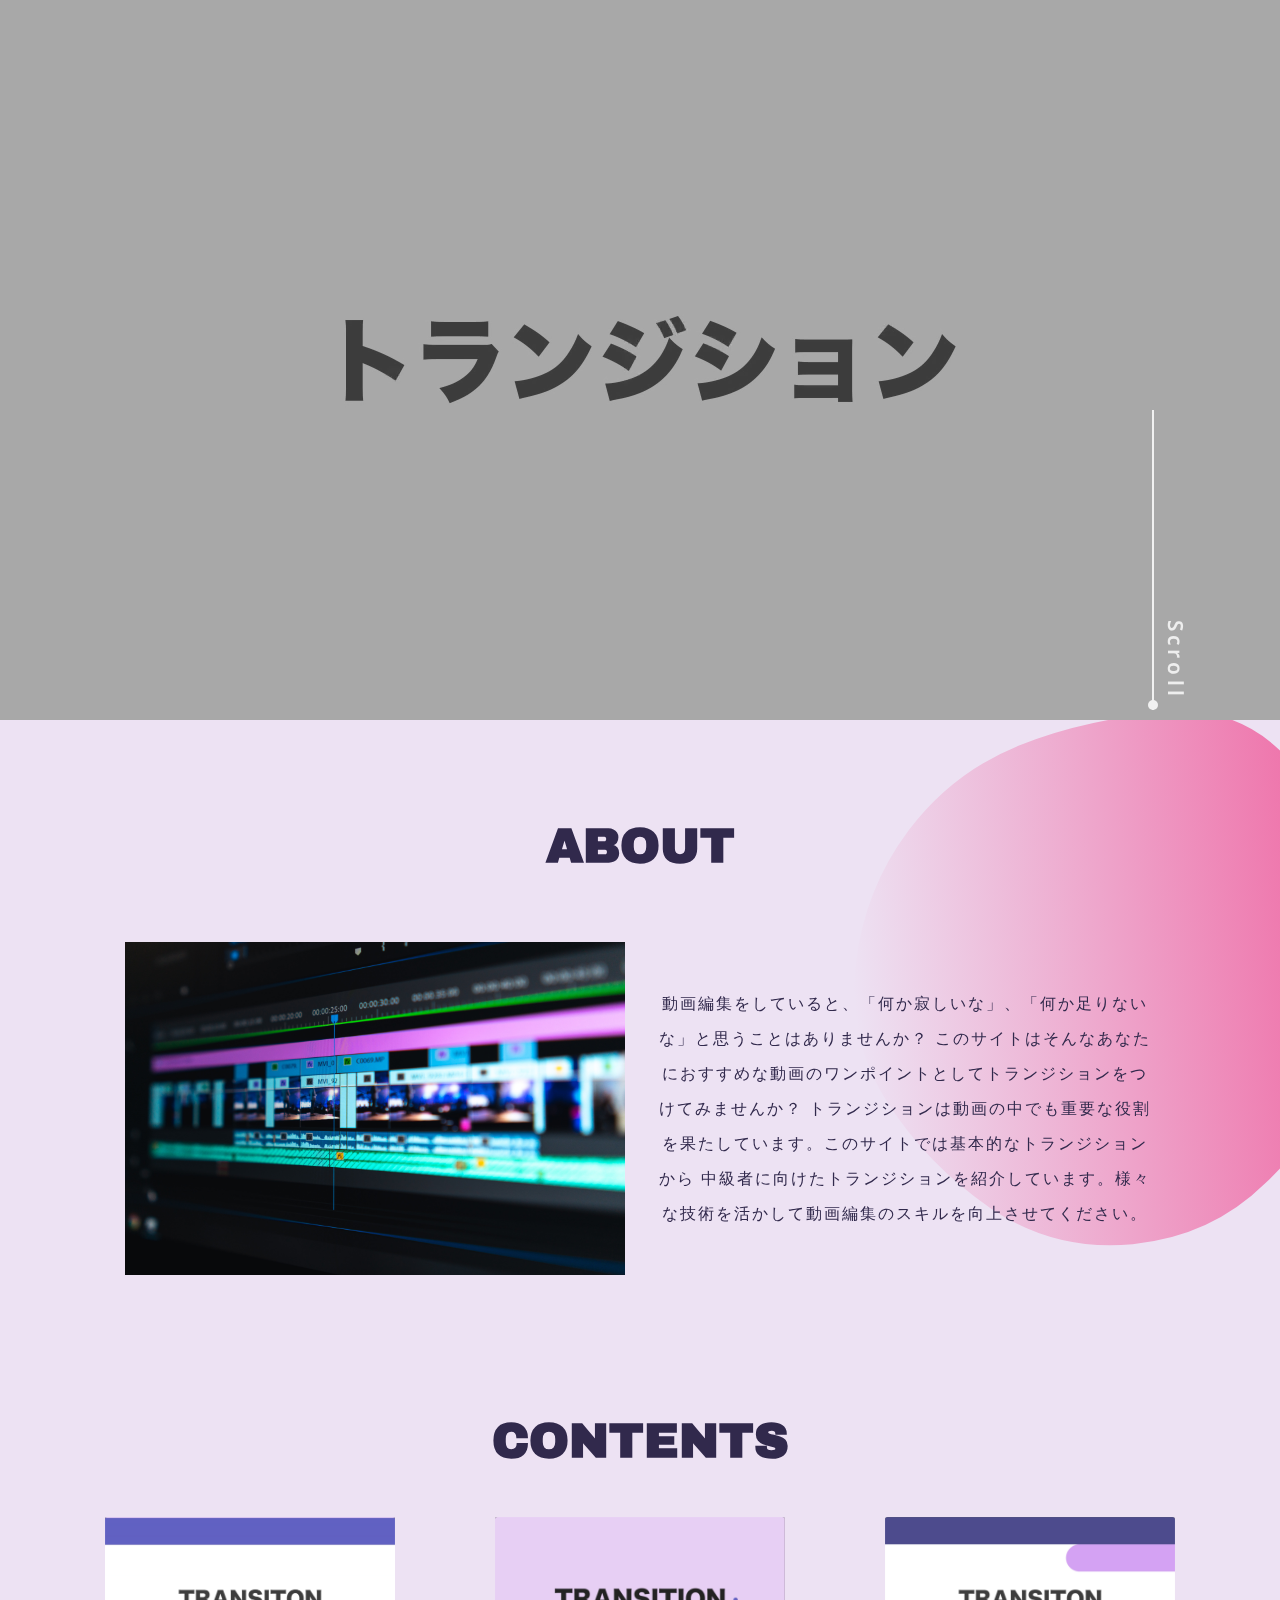
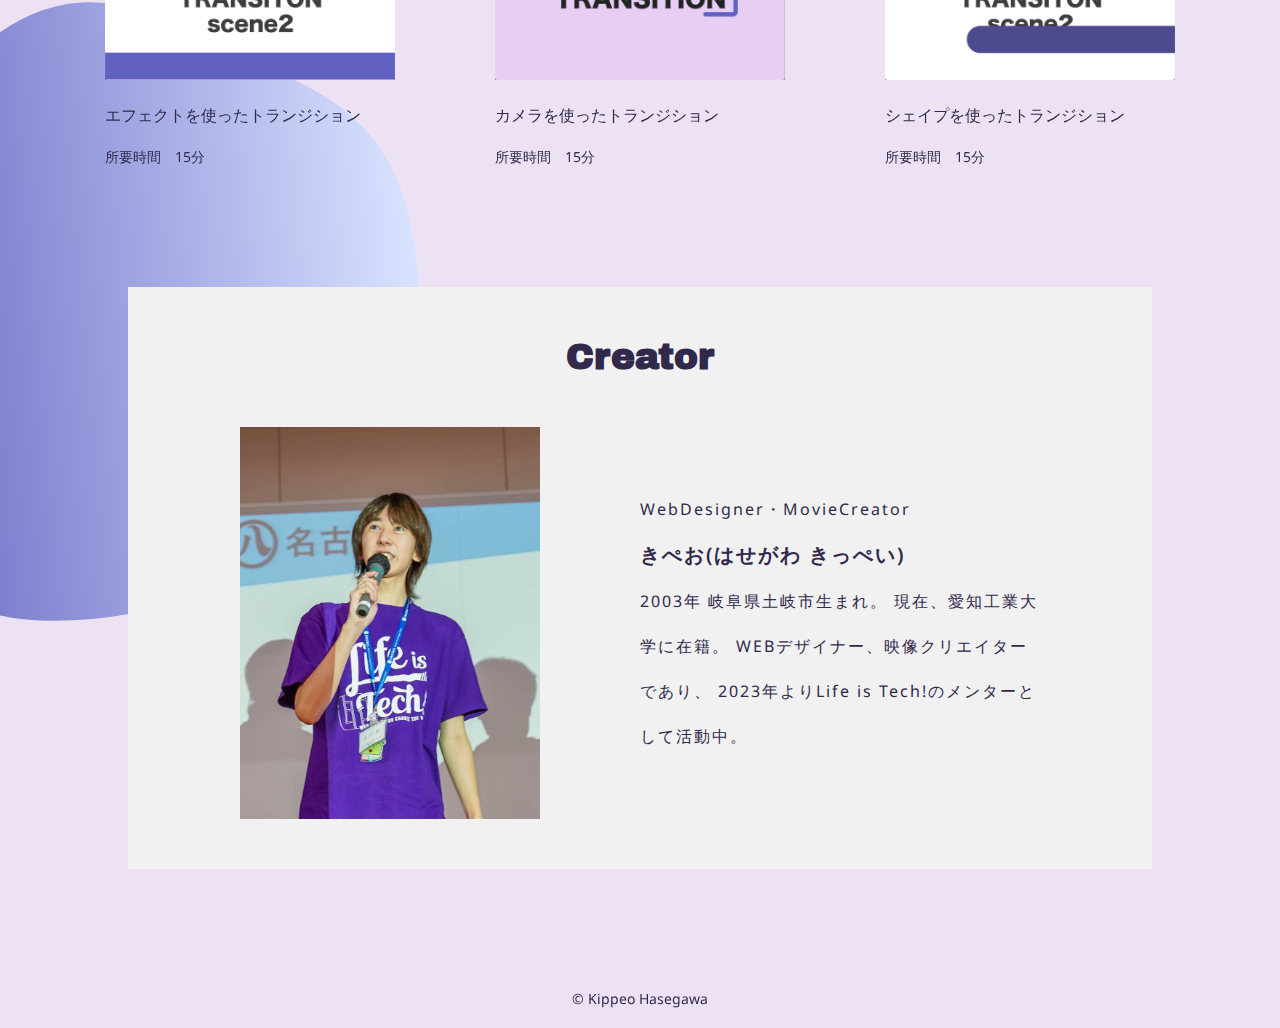
<file: index.html>
<!DOCTYPE html>
<html lang="ja">
<head>
    <meta charset="UTF-8">
    <meta name="viewport" content="width=device-width, initial-scale=1.0">
    <script src="https://ajax.googleapis.com/ajax/libs/jquery/3.6.0/jquery.min.js"></script>
    <script src="JS/slick.min.js"></script>
    <script src="JS/main.js"></script>
    <link rel="stylesheet" href="css/slick-theme.css">
    <link rel="stylesheet" href="css/slick.css">
    <link rel="stylesheet" href="css/topstyle.css">
    <link rel="preconnect" href="https://fonts.googleapis.com">
    <link rel="preconnect" href="https://fonts.gstatic.com" crossorigin>
    <link href="https://fonts.googleapis.com/css2?family=Noto+Sans:ital,wght@0,100;0,200;0,300;0,400;0,500;0,600;0,700;0,800;0,900;1,100;1,200;1,300;1,400;1,500;1,600;1,700;1,800;1,900&display=swap" rel="stylesheet">
    <link rel="preconnect" href="https://fonts.googleapis.com">
    <link rel="preconnect" href="https://fonts.gstatic.com" crossorigin>
    <link href="https://fonts.googleapis.com/css2?family=Archivo+Black&display=swap" rel="stylesheet">
    <title>TOP</title>
</head>
<body>
    <div class="wrap">
        <img src="images/bg1.svg" alt="" class="bg1">
        <img src="images/bg4.svg" alt="" class="bg2">
        
        <section class="firstview">
            <div class="video-box overlay">
                <div class="scrolldown2"><span>Scroll</span></div>
                <video class="video" muted autoplay loop playsinline>
                  <source src="videos/top.mp4" type="video/mp4">
                </video>
            </div>
        </section>
    
        <section id="ABOUT">
            <h2>ABOUT</h2>
            <div class="about-box">
                <img src="images/about_img.jpg" alt="">
                <div class="about-text">
                    <p>
                        動画編集をしていると、「何か寂しいな」、「何か足りないな」と思うことはありませんか？
                        このサイトはそんなあなたにおすすめな動画のワンポイントとしてトランジションをつけてみませんか？
                        トランジションは動画の中でも重要な役割を果たしています。このサイトでは基本的なトランジションから
                        中級者に向けたトランジションを紹介しています。様々な技術を活かして動画編集のスキルを向上させてください。
                    </p>
                </div>
            </div>
        </section>
    
        <section id="CONTENT">
            <h2>CONTENTS</h2>
            <div class="content-container">
                <div class="content-box">
                    <a href="effect.html">
                        <div class="contents-img">
                            <img src="images/Atopimg.png" alt="">
                        </div>
                        <h3>エフェクトを使ったトランジション</h3>
                        <p>所要時間　15分</p>
                    </a>
                </div>
                <div class="content-box">
                    <a href="camera.html">
                        <div class="contents-img">
                            <img src="images/Btopimg.png" alt="">
                        </div>
                        <h3>カメラを使ったトランジション</h3>
                        <p>所要時間　15分</p>
                    </a>
                </div>
                <div class="content-box">
                    <a href="shape.html">
                        <div class="contents-img">
                            <img src="images/Ctopimg.png" alt="">
                        </div>
                        <h3>シェイプを使ったトランジション</h3>
                        <p>所要時間　15分</p>
                    </a>
                </div>
            </div>
        </section>
    
        <section id="Creator">
            <div class="creator">
                <h4>Creator</h4>
            <div class="creator-box">
                <img src="images/myimg.JPG" alt="">
                <div class="creator-text">
                    <p>
                        WebDesigner・MovieCreator<br>
                        <span>きぺお(はせがわ きっぺい)</span><br>
                        2003年 岐阜県土岐市生まれ。
                        現在、愛知工業大学に在籍。
                        WEBデザイナー、映像クリエイターであり、
                        2023年よりLife is Tech!のメンターとして活動中。
                    </p>
                </div>
            </div>
            </div>
        </section>
    
        <footer>
            <p>&copy; Kippeo Hasegawa</p>
        </footer>
    </div>
</body>
</html>
</file>
<file: css/topstyle.css>
*{
    box-sizing: border-box;
    margin: 0;
    padding: 0;
}

body{
    background-color: #EDE2F3;
}

.wrap{
    overflow: hidden;
    position: relative;
}

.bg1{
    position: absolute;
    width: 55%;
    z-index: -1;
    top: 60%;
    left: -250px;
    transform: rotate(-95deg);
}

.bg2{
    position: absolute;
    width: 50%;
    z-index: -1;
    top: 25%;
    right: -150px;
    transform: rotate(-95deg);
}

section{
    margin-bottom: 120px;
}



.firstview {
    position: relative;

    margin: 0 auto 100px;
    width: 100%;
}

.scrolldown2{
	position:absolute;
	bottom:10px;
	right:10%;
}

/*Scrollテキストの描写*/
.scrolldown2 span{
    /*描画位置*/
	position: absolute;
	left:10px;
	bottom:10px;
    /*テキストの形状*/
	color: #eee;
	font-size: 1.3rem;
    font-family: 'Noto Sans', sans-serif;
	letter-spacing: 0.2em;
	/*縦書き設定*/
	-ms-writing-mode: tb-rl;
    -webkit-writing-mode: vertical-rl;
    writing-mode: vertical-rl;
}

/* 丸の描写 */
.scrolldown2:before {
    content: "";
    /*描画位置*/
    position: absolute;
    bottom:0;
    left:-4px;
    /*丸の形状*/
	width:10px;
	height:10px;
	border-radius: 50%;
	background:#f1f1f1;
	animation:
		circlemove 2.0s ease-in-out infinite,
		cirlemovehide 2.0s ease-out infinite;
}

/*下からの距離が変化して丸の全体が上から下に動く*/
@keyframes circlemove{
      0%{bottom:300px;}
     100%{bottom:-5px;}
 }

/*上から下にかけて丸が透過→不透明→透過する*/
@keyframes cirlemovehide{
      0%{opacity:0}
     50%{opacity:1;}
    80%{opacity:0.9;}
	100%{opacity:0;}
 }

/* 線の描写 */
.scrolldown2:after{
	content:"";
    /*描画位置*/
	position: absolute;
	bottom:0;
	left:0;
    /*線の形状*/
	width:2px;
    height: 300px;
	background:#f1f1f1;
}

.video-box {
    position: relative;
    overflow: hidden;
    width: 100%;
    /* height: 100vh; */
    background: rgba(0, 0, 0, 0.3);
    padding-top: 56.25%;
    /* background-size: cover; */
}

.video {
    position: absolute;
    top: 50%;
    left: 50%;
    min-width: 100%;
    min-height: 100%;
    -webkit-transform: translate(-50%, -50%);
    -moz-transform: translate(-50%, -50%);
    transform: translate(-50%, -50%);
    z-index: -1;
}

h2{
    text-align: center;
    font-size: 48px;
    font-family: 'Archivo Black', sans-serif;
    margin-bottom: 50px;
    margin-top: 50px;
    color: #31294c;
}

.about-box{
    display: flex;
    justify-content: center;
    align-items: center;
    flex-wrap: wrap;
    padding: 20px;
}

.about-box img{
    max-width: 500px;
    width: 100%;
    /* height: 280px; */
    margin:0 15px;
}

.about-text{
    align-items: center;
    width: 500px;
    margin:0 15px;
}

.about-text p{
    font-size: 16px;
    font-family: 'Noto Sans', sans-serif;
    line-height: 35px;
    letter-spacing: 2px;
    text-align: center;
    color: #31294c;
}

.content-container{
    display: flex;
    gap: 100px;
    justify-content: center;
    flex-wrap: wrap;
}

a{
    text-decoration: none;
    color: #000;
}


.contents-img img{
    width: 290px;
}

.contents-img:hover{
    box-shadow: 0px 0px 10px rgba(0, 0, 0, 0.3);
}

h3{
    font-size: 16px;
    font-family: 'Noto Sans', sans-serif;
    font-weight: 100;
    color: #31294c;
    margin: 20px 0;
}

.content-box p{
    color: #31294c;
    font-size: 14px;
    font-family: 'Noto Sans', sans-serif;
}

.creator{
    margin: 10px 10% 0;
    padding: 50px 0px;
    background: #f1f1f1;
    position: relative;
    z-index: 1;
}

.creator-box{
    display: flex;
    justify-content: center;
    align-items: center;
    flex-wrap: wrap;
    gap: 100px;
}

h4{
    font-size: 36px;
    text-align: center;
    font-family: 'Archivo Black', sans-serif;
    margin-bottom: 50px;
    color: #31294c;
}

.creator-box img{
    max-width: 300px;
    width: 100%;
}

.creator-text p{
    font-size: 16px;
    font-family: 'Noto Sans', sans-serif;
    line-height: 45px;
    letter-spacing: 2px;
    text-align: left;
    color: #31294c;
    max-width: 400px; 
    width: 100%;
}

span{
    font-size: 20px;
    font-family: 'Noto Sans', sans-serif;
    font-style: normal;
    font-weight: 600;
}

footer{
    font-family: 'Noto Sans', sans-serif;
    text-align: center;
    font-size: 14px;
    padding-bottom: 20px;
    color: #31294c;
}


@media all and (max-width:770px){
    section{
        margin-bottom: 50px;
    }

    .content-container{
        gap: 60px;
    }



    .creator-box img{
        padding: 0 20px;
    }


}


@media all and (max-width:480px) {
    h2{
        font-size: 24px;
    }

    .about-text p{
        font-size: 14px;
    }

    h3{
        font-size: 12px;
    }

    .content-box p{
        font-size: 12px;
    }

    .content-container{
        gap: 40px;
    }

    .creator{
        padding: 20px 0;
    }

    h4{
        font-size: 20px;
    }

    .creator-box{
        gap: 30px;
        margin-bottom: 20px;
    }

    .creator-text{
        padding: 0 20px;
    }

    .creator-text p{
        font-size: 12px;
        line-height: 28px;
    }

    .creator-text span{
        font-size: 14px;
    }

    footer{
        font-size: 12px;
    }

    
}
</file>
